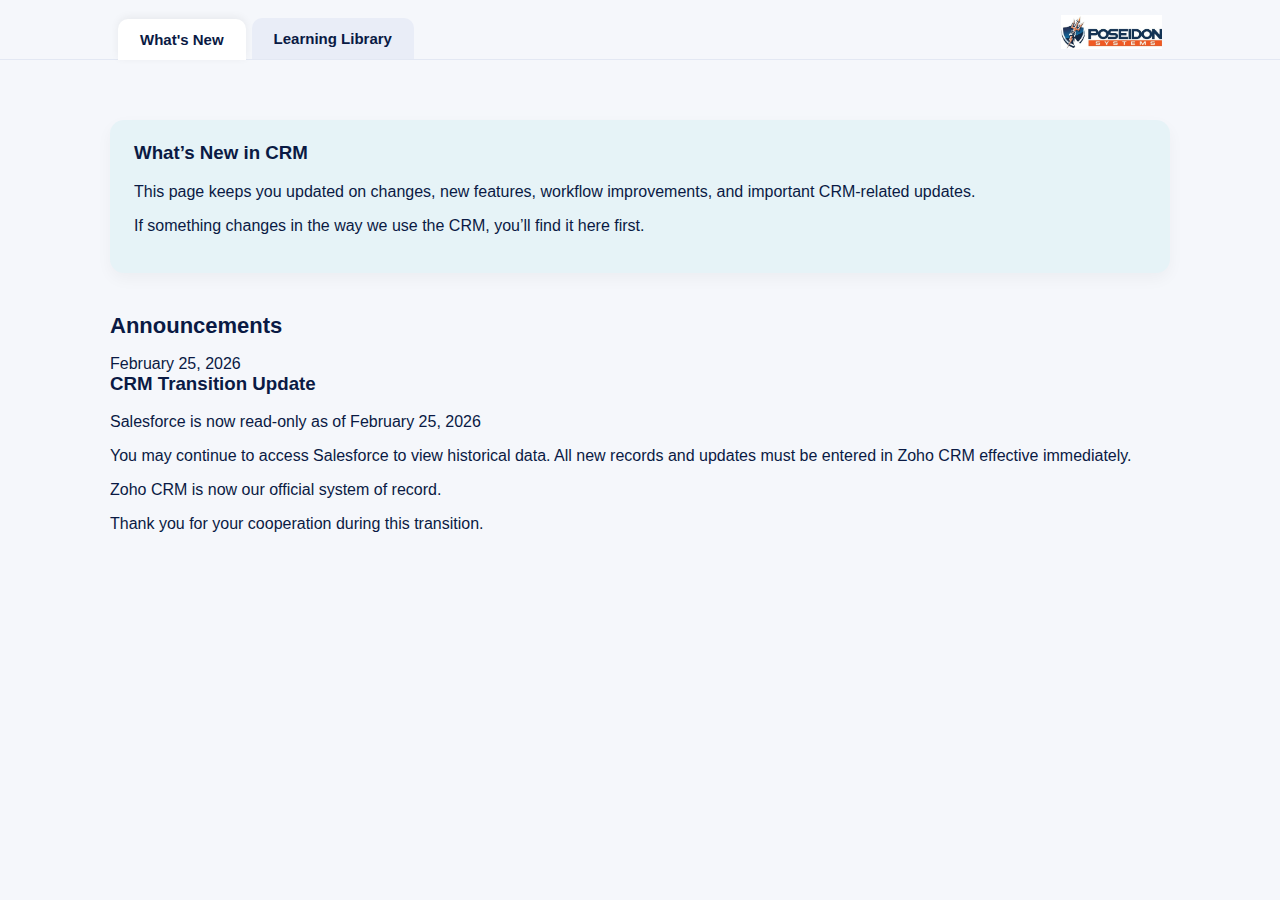
<file: index.html>
<!DOCTYPE html>
<html lang="en">
<head>
  <meta charset="UTF-8" />
  <title>CRM Hub — What's New</title>
  <meta name="viewport" content="width=device-width, initial-scale=1" />
  <link rel="stylesheet" href="assets/styles.css" />
</head>
<body>

  <!-- Top Tabs -->
  <header class="topbar">
    <div class="topbar-inner">

      <nav class="menu">
        <a class="nav-link active" href="index.html">What's New</a>
        <a class="nav-link" href="training.html">Learning Library</a>
      </nav>

      <div class="brand">
        <img src="assets/logo.png" class="logo" alt="Company logo">
      </div>

    </div>
  </header>

  <main class="container">

    <!-- Intro -->
    <section class="announcement-box2">
      <h3>What’s New in CRM</h3>
      <p>This page keeps you updated on changes, new features, workflow improvements, and important CRM-related updates.</p>
      <p>If something changes in the way we use the CRM, you’ll find it here first.</p>
    </section>

    <h2>Announcements</h2>

    <!-- Announcement Example -->
    <section class="announcement-box">
      <span class="announcement-date">February 25, 2026</span>
      <h3>CRM Transition Update</h3>
      <p>Salesforce is now read-only as of February 25, 2026</p>
      <p>You may continue to access Salesforce to view historical data. All new records and updates must be entered in Zoho CRM effective immediately.</p>
      <p>Zoho CRM is now our official system of record.</p>
      <p>Thank you for your cooperation during this transition.</p>
    </section>

  </main>

</body>
</html>
</file>
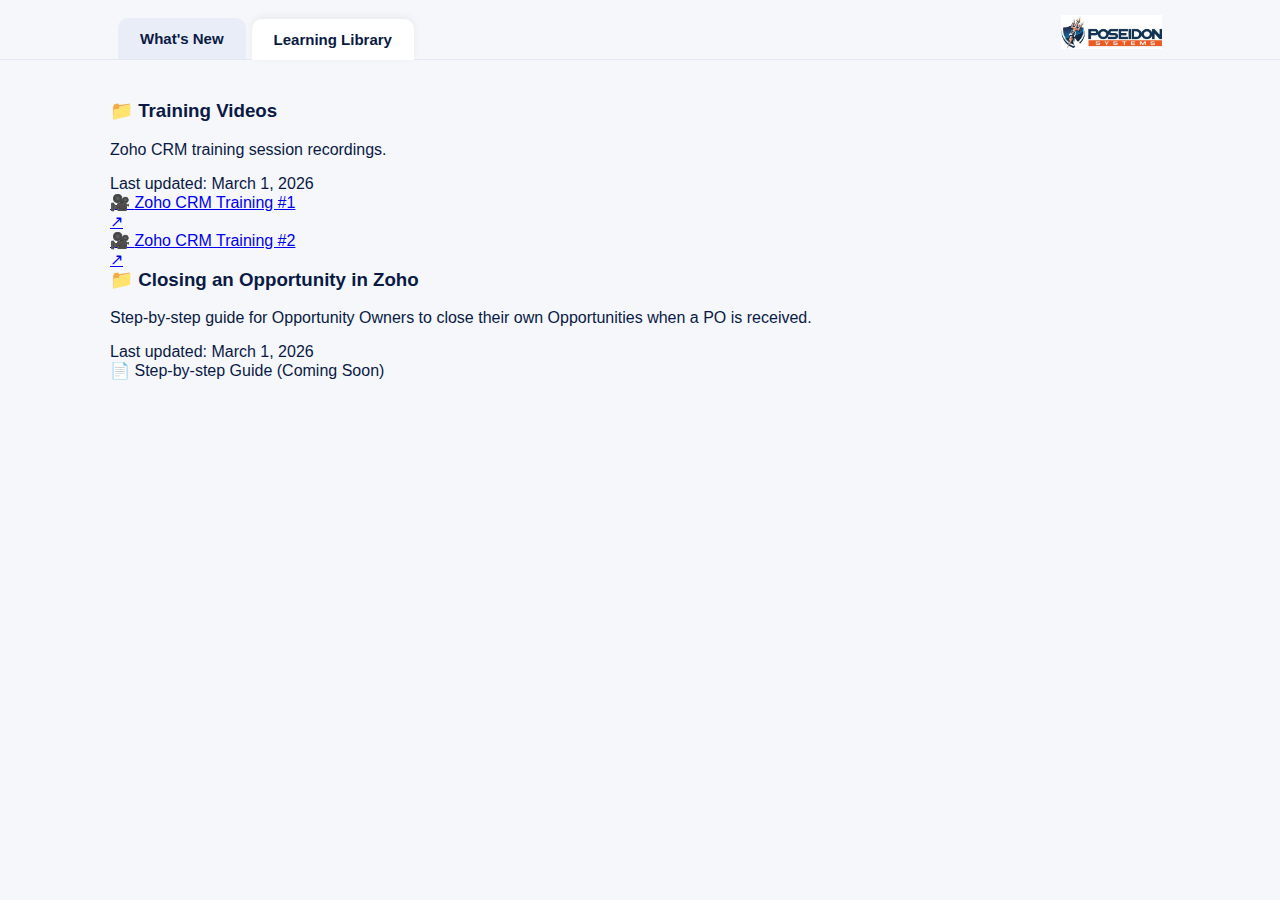
<file: training.html>
<!DOCTYPE html>
<html lang="en">
<head>
  <meta charset="UTF-8" />
  <title>CRM Hub — Learning Library</title>
  <meta name="viewport" content="width=device-width, initial-scale=1" />
  <link rel="stylesheet" href="assets/styles.css" />
</head>
<body>

<header class="topbar">
  <div class="topbar-inner">
    <nav class="menu">
      <a class="nav-link" href="index.html">What's New</a>
      <a class="nav-link active" href="training.html">Learning Library</a>
    </nav>
    <div class="brand">
      <img src="assets/logo.png" class="logo" alt="Company logo">
    </div>
  </div>
</header>

<main class="container">

  <div class="library-grid">

    <!-- ================= TRAINING VIDEOS ================= -->
    <section id="training-videos" class="folder">
      <h3 class="folder-title">📁 Training Videos</h3>
      <p class="folder-desc">
        Zoho CRM training session recordings.
      </p>

      <div class="folder-meta">
        Last updated: March 1, 2026
      </div>

      <div class="file-list">

        <a class="file-row"
           href="https://poseidonsys-my.sharepoint.com/:v:/p/cleledaki/IQDupxFMx-7YSqQmR0szXcJNAa1_QyRmFbJnsmDHqv3t2go?e=A4WRUS"
           target="_blank"
           rel="noopener noreferrer">

          <div class="file-left">
            <span class="file-icon">🎥</span>
            <span class="file-name">Zoho CRM Training #1</span>
          </div>

          <span class="file-arrow">↗</span>
        </a>

        <a class="file-row"
           href="https://poseidonsys-my.sharepoint.com/:v:/p/cleledaki/IQAriAN5kiWNTrppgW0g5AMDAZXqbj0w80Qh8vBNaKC8hp8?e=hbq5Tt"
           target="_blank"
           rel="noopener noreferrer">

          <div class="file-left">
            <span class="file-icon">🎥</span>
            <span class="file-name">Zoho CRM Training #2</span>
          </div>

          <span class="file-arrow">↗</span>
        </a>

      </div>
    </section>

    <!-- ================= OPPORTUNITY CLOSING ================= -->
    <section id="opportunity-closing" class="folder">
      <h3 class="folder-title">📁 Closing an Opportunity in Zoho</h3>
      <p class="folder-desc">
        Step-by-step guide for Opportunity Owners to close their own Opportunities when a PO is received.
      </p>

      <div class="folder-meta">
        Last updated: March 1, 2026
      </div>

      <div class="file-list">

        <div class="file-row" style="cursor: default;">
          <div class="file-left">
            <span class="file-icon">📄</span>
            <span class="file-name">Step-by-step Guide (Coming Soon)</span>
          </div>
        </div>

      </div>
    </section>

  </div>

</main>

</body>
</html>
</file>
<file: assets/styles.css>
/* ================= COLOR SYSTEM ================= */
:root{
  --main-blue: #0A1A44;
  --accent-blue: #1A4F8B;
  --background: #FFFFFF;
}

/* ================= GLOBAL RESET ================= */
* { box-sizing: border-box; }

html, body {
  margin: 0;
  padding: 0;
  font-family: Arial, Helvetica, sans-serif;
  background: #f5f7fb;
  color: var(--main-blue);
}

/* ================= TOP BAR (TAB STYLE) ================= */
.topbar {
  position: sticky;
  top: 0;
  z-index: 100;
  background: #f5f7fb;
  border-bottom: 1px solid #e3e8f3;
}

.topbar-inner {
  display: flex;
  align-items: flex-end;
  padding: 0 28px;
  max-width: 1100px;
  margin: 0 auto;
}

/* MENU */
.menu {
  display: flex;
  gap: 6px;
  margin-right: auto;
  padding-top: 18px;
}

/* Tab buttons */
.nav-link {
  text-decoration: none;
  color: var(--main-blue);
  font-weight: 600;
  padding: 12px 22px;
  background: #e9edf7;
  border-radius: 10px 10px 0 0;
  transition: all 0.15s ease;
  font-size: 15px;
}

.nav-link:hover {
  background: #dde4f2;
}

.nav-link.active {
  background: #ffffff;
  box-shadow: 0 -2px 8px rgba(0,0,0,0.06);
  position: relative;
  top: 1px;
}

/* LOGO */
.brand .logo {
  height: 34px;
  width: auto;
  margin-bottom: 6px;
}

/* ================= CONTENT AREA ================= */
.container {
  max-width: 1100px;
  margin: 0 auto;
  padding: 40px 20px 60px 20px;
}

h1, h2, h3 {
  margin-top: 0;
}

h2 {
  margin-top: 40px;
  margin-bottom: 16px;
  font-size: 22px;
}

/* ================= INTRO INFO BOX ================= */
.announcement-box2 {
  background: #E6F3F7;
  padding: 22px 24px;
  margin: 20px 0 34px 0;
  border-radius: 14px;
  box-shadow: 0 6px 16px rgba(0,0,0,0.04);
}

/* ================= TIMELINE ================= */
.timeline {
  position: relative;
  margin-top: 10px;
  padding-left: 34px;
}

/* vertical line */
.timeline::before {
  content: "";
  position: absolute;
  top: 6px;
  bottom: 6px;
  left: 14px;
  width: 2px;
  background: #d8e0f1;
  border-radius: 2px;
}

.timeline-item {
  position: relative;
  margin: 0 0 18px 0;
}

/* dot */
.timeline-item::before {
  content: "";
  position: absolute;
  left: 7px;
  top: 20px;
  width: 16px;
  height: 16px;
  background: #ffffff;
  border: 3px solid var(--accent-blue);
  border-radius: 50%;
  box-shadow: 0 2px 6px rgba(0,0,0,0.08);
}

/* timeline card */
.timeline-card {
  background: #ffffff;
  border-radius: 14px;
  box-shadow: 0 6px 16px rgba(0,0,0,0.05);
  padding: 14px 16px;
  transition: transform 0.15s ease, box-shadow 0.15s ease;
}

.timeline-card:hover {
  transform: translateY(-3px);
  box-shadow: 0 10px 24px rgba(0,0,0,0.08);
}

/* ================= COLLAPSIBLE (details/summary) ================= */
.timeline-details {
  margin: 0;
}

/* IMPORTANT: remove ALL default disclosure markers (triangles) */
.timeline-summary {
  cursor: pointer;
  padding: 4px 2px;
  outline: none;
  list-style: none;
  display: block;
}

.timeline-summary::-webkit-details-marker { display: none; } /* Chrome/Safari */
.timeline-summary::marker { content: ""; }                  /* Firefox/modern */
.timeline-summary { list-style-type: none; }                /* fallback */

/* Put our own chevron on the right */
.timeline-summary::after {
  content: "⌄";
  float: right;
  color: #64748b;
  font-size: 16px;
  line-height: 1;
  margin-top: 4px;
  transition: transform 0.15s ease;
}

/* rotate chevron when open */
.timeline-details[open] .timeline-summary::after {
  transform: rotate(180deg);
}

/* summary layout */
.timeline-left {
  display: flex;
  align-items: center;
  gap: 10px;
  flex-wrap: wrap;
  padding-right: 28px; /* leaves room so title never collides with chevron */
}

/* date pill */
.timeline-date {
  display: inline-block;
  font-size: 12px;
  color: #0A1A44;
  background: #eef3ff;
  border: 1px solid #d9e3ff;
  padding: 6px 10px;
  border-radius: 999px;
}

/* tag pill */
.tag {
  display: inline-block;
  font-size: 12px;
  padding: 6px 10px;
  border-radius: 999px;
  background: #f1f5f9;
  color: #334155;
  border: 1px solid #e2e8f0;
}

/* title */
.timeline-title {
  margin: 0;
  font-size: 16px;
  font-weight: 700;
  color: var(--main-blue);
}

/* expanded body */
.timeline-body {
  padding: 12px 2px 4px 2px;
  border-top: 1px solid #eef2f7;
  margin-top: 10px;
  color: #21335a;
  line-height: 1.45;
}

.timeline-body p {
  margin: 0 0 10px 0;
}

.timeline-body p:last-child {
  margin-bottom: 0;
}

/* Learning Library Placeholder */
.placeholder {
  background: #ffffff;
  padding: 24px;
  border-radius: 14px;
  box-shadow: 0 6px 16px rgba(0,0,0,0.05);
}

/* Small screens */
@media (max-width: 520px) {
  .topbar-inner { padding: 0 16px; }
  .nav-link { padding: 10px 14px; font-size: 14px; }
  .container { padding: 28px 14px 50px 14px; }
}
</file>
